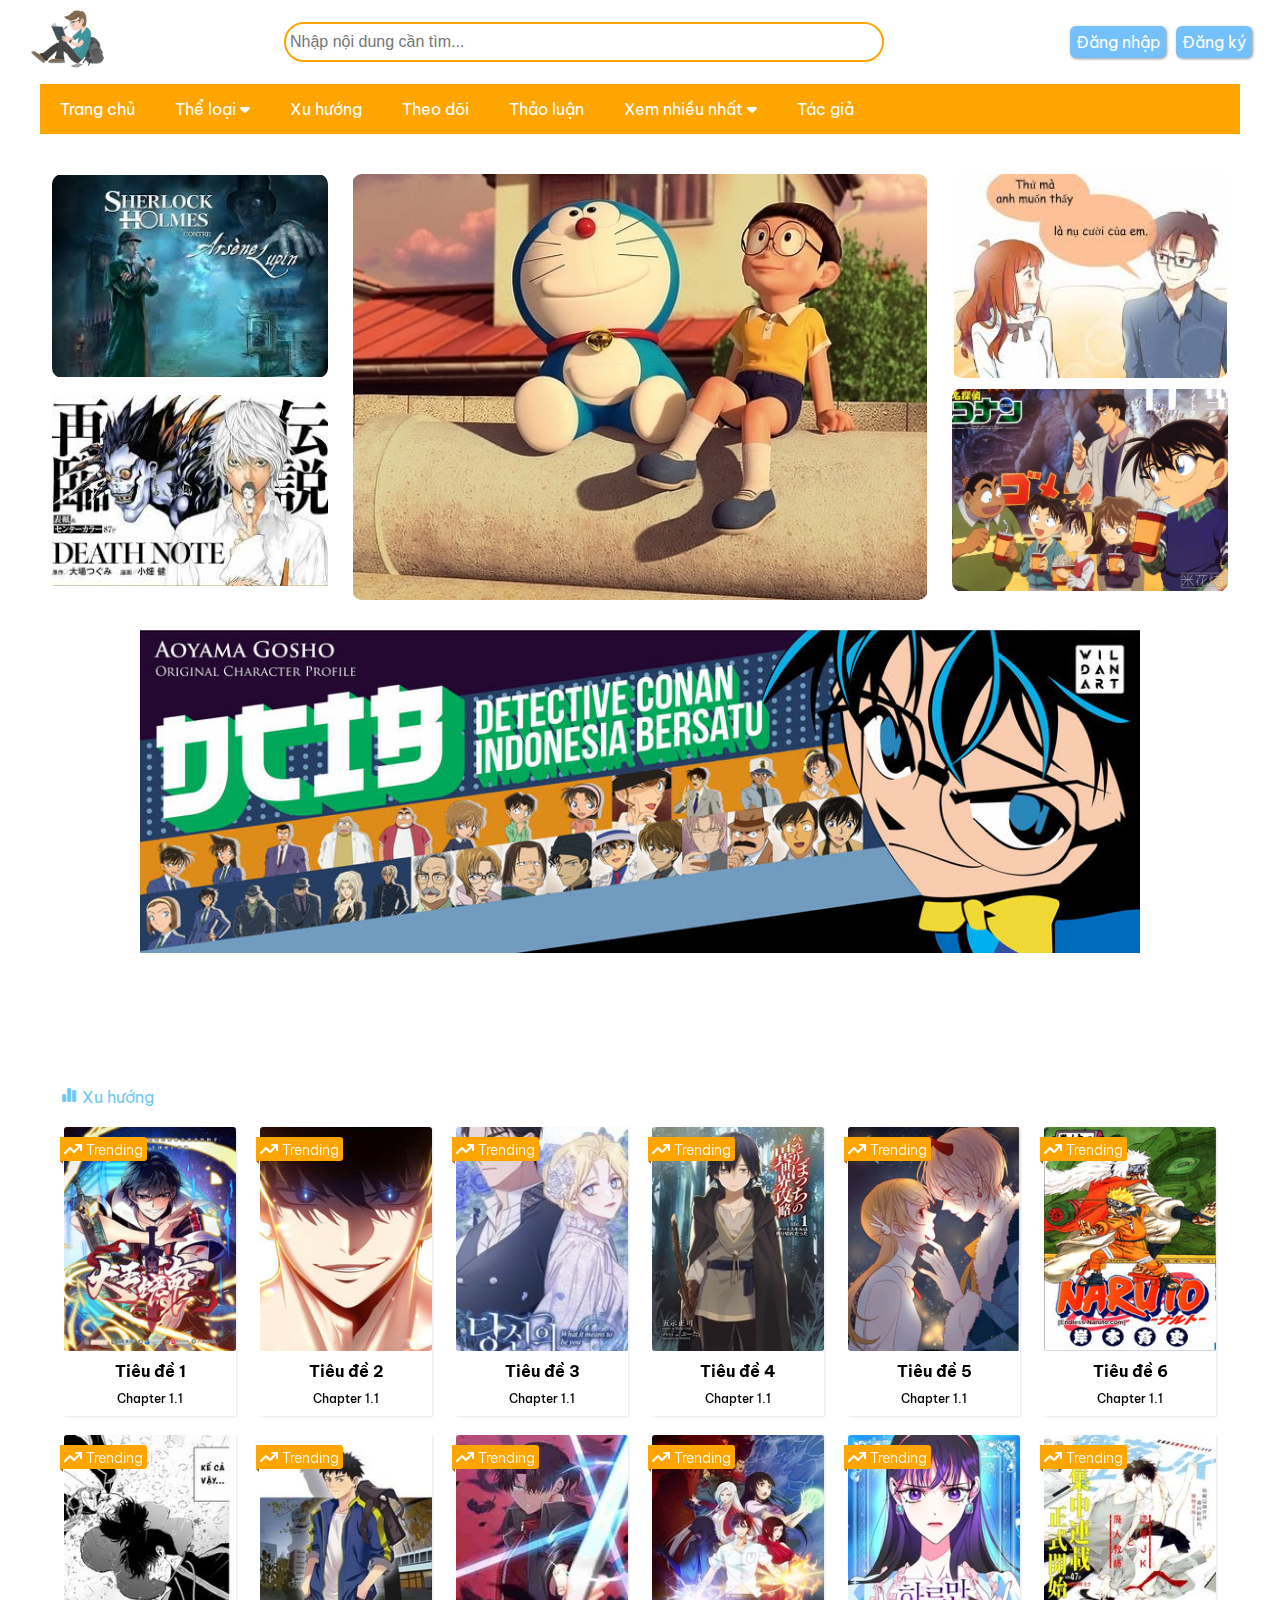
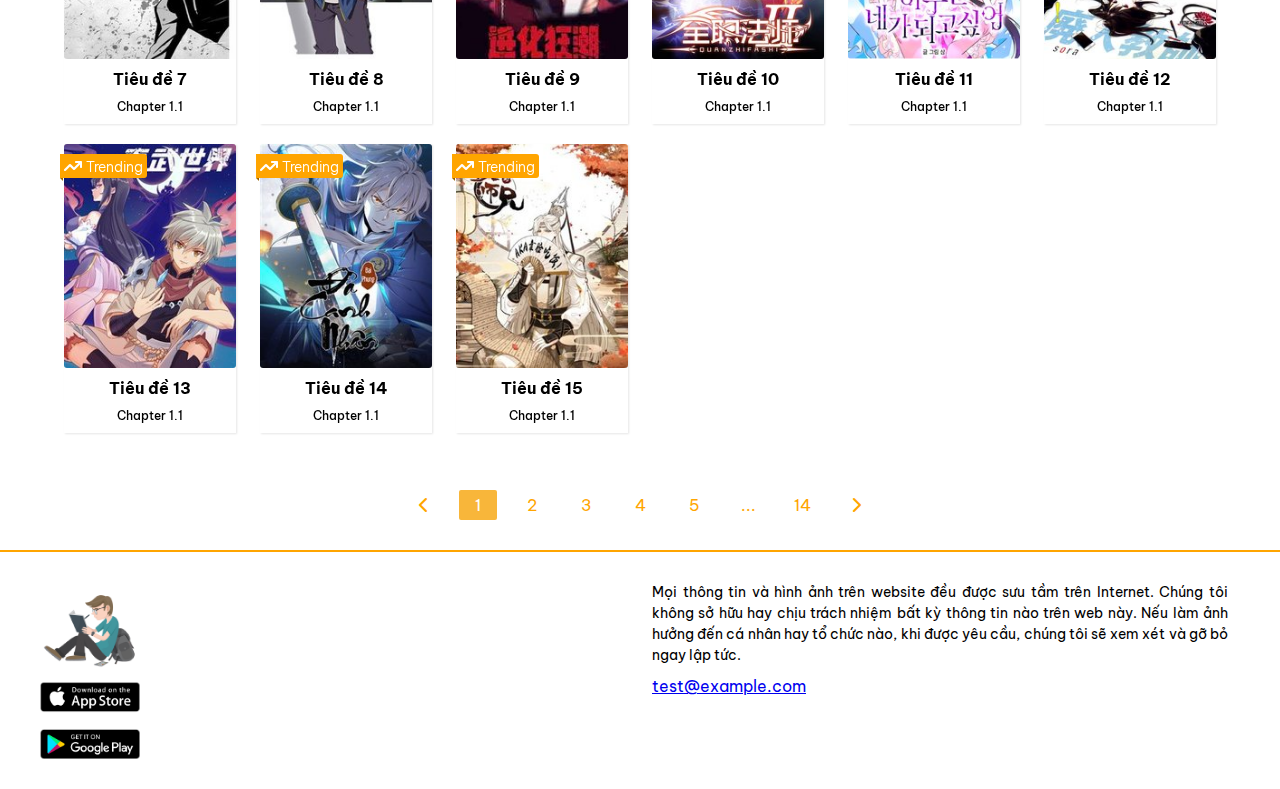
<file: index.html>
<!DOCTYPE html>
<html lang="en">
<head>
    <meta charset="UTF-8">
    <meta http-equiv="X-UA-Compatible" content="IE=edge">
    <meta name="viewport" content="width=device-width, initial-scale=1.0">
    <link rel="preconnect" href="https://fonts.googleapis.com">
    <link rel="preconnect" href="https://fonts.gstatic.com" crossorigin>
    <link href="https://fonts.googleapis.com/css2?family=Be+Vietnam+Pro:ital,wght@0,100;0,200;0,300;0,400;0,500;0,600;0,700;0,800;0,900;1,100;1,200;1,300;1,400;1,500;1,600;1,700;1,800;1,900&display=swap" rel="stylesheet">
    <link rel="stylesheet" href="./common/fonts/fontawesome-free-6.1.1-web/css/all.css">
    <link rel="stylesheet" href="./common/css/grid.css">
    <link rel="stylesheet" href="./common/css/base.css">
    <link rel="stylesheet" href="./client/assets/css/style.css">
    <title>Trang chủ</title>
</head>
<body>

    <div class="main">
        <div id="header">
            <div class="grid wide">
                <div class="header__nav row">
                    <a href="#" class="header__logo">
                        <img class="header__logo--img" src="./common/image/logo.png" alt="logo">
                    </a>
        
                    <div class="header__search">
                        <div class="header__search--wrap">
                            <input class="header__search--btn" type="text" placeholder="Nhập nội dung cần tìm...">
                        </div>
                    </div>
        
                    <div class="header__account">
                        <a title="Truy cập trang Admin" href="./admin/index.html" class="header__account--link">
                            <span class="header__account--btn">Đăng nhập</span>
                        </a>
                        <a href="#" class="header__account--link">
                            <span class="header__account--btn">Đăng ký</span>
                        </a>
                    </div>
                </div>

                <div class="header__menu col">
                    <ul class="header__menu--list row">
                        <li class="header__menu--item">
                            <a href="#" class="header__menu--item__link">Trang chủ</a>
                        </li>
                        <li class="header__menu--item">
                            <span href="#" class="header__menu--item__link">
                                Thể loại
                                <i class="fa-solid fa-caret-down"></i>
                            </span>
                            <ul class="header__menu--subnav">
                                <li class="menu--subnav__item">
                                    <a href="#" class="menu--subnav__item--link">Nhật bản</a>
                                </li>
                                <li class="menu--subnav__item">
                                    <a href="#" class="menu--subnav__item--link">Chiến tranh</a>
                                </li>
                                <li class="menu--subnav__item">
                                    <a href="#" class="menu--subnav__item--link">Vũ trụ</a>
                                </li>
                                <li class="menu--subnav__item">
                                    <a href="#" class="menu--subnav__item--link">Trinh thám</a>
                                </li>
                                <li class="menu--subnav__item">
                                    <a href="#" class="menu--subnav__item--link">Ngôn tình</a>
                                </li>
                            </ul>
                        </li>
                        <li class="header__menu--item">
                            <a href="#trend--link" class="header__menu--item__link">Xu hướng</a>
                        </li>
                        <li class="header__menu--item">
                            <a href="#" class="header__menu--item__link">Theo dõi</a>
                        </li>
                        <li class="header__menu--item">
                            <a href="#" class="header__menu--item__link">Thảo luận</a>
                        </li>
                        <li class="header__menu--item">
                            <span href="#" class="header__menu--item__link">
                                Xem nhiều nhất
                                <i class="fa-solid fa-caret-down"></i>
                            </span>
                            <ul class="header__menu--subnav">
                                <li class="menu--subnav__item">
                                    <a href="#" class="menu--subnav__item--link">Trinh thám</a>
                                </li>
                                <li class="menu--subnav__item">
                                    <a href="#" class="menu--subnav__item--link">Manga</a>
                                </li>
                                <li class="menu--subnav__item">
                                    <a href="#" class="menu--subnav__item--link">Doraemon</a>
                                </li>
                                <li class="menu--subnav__item">
                                    <a href="#" class="menu--subnav__item--link">Thám tử lừng danh - Connan</a>
                                </li>
                                <li class="menu--subnav__item">
                                    <a href="#" class="menu--subnav__item--link">Ngôn tình</a>
                                </li>
                            </ul>
                        </li>
                        <li class="header__menu--item">
                            <a href="#" class="header__menu--item__link">Tác giả</a>
                        </li>
                    </ul>
                </div>
            </div>
        </div>
    
        <div id="body">
            <div class="container">
                <div class="grid wide col">
                    <div class="container__banner row">
                        <div class="col l-3">
                            <a href="#" class="banner__item row" title="Click để xem chi tiết">
                                <div class="banner__item--img" style="background-image: url(./client/assets/img/banner/slider1.jpg);">
                                </div>
                                <div class="banner__item--hover">
                                    <div class="banner__item--info">
                                        <span class="item__info--heading">Truyện trinh thám</span>
                                        <p class="item__info--description">Cùng các nhân vật tham gia phá các vụ án khó khăn</p>
                                    </div>
                                </div>
                            </a>
                            <a href="#" class="banner__item row" title="Click để xem chi tiết">
                                <div class="banner__item--img" style="background-image: url(./client/assets/img/banner/slider2.jpg);">
                                </div>
                                <div class="banner__item--hover">
                                    <div class="banner__item--info">
                                        <span class="item__info--heading">Truyện Manga</span>
                                        <p class="item__info--description">Dành cho những bạn Wibu nhé ^^</p>
                                    </div>
                                </div>
                            </a>
                        </div>
                        <div class="col l-6">
                            <a href="#" class="banner__item row" title="Click để xem chi tiết">
                                <div class="banner__item--img" style="background-image: url(./client/assets/img/banner/slider3.jpg);">
                                </div>
                                <div class="banner__item--hover">
                                    <div class="banner__item--info">
                                        <span class="item__info--heading">Doraemon</span>
                                        <p class="item__info--description">
                                            Bộ truyện tranh nổi tiếng của nhật bản
                                            Hãy cùng Nobita và Doraemon hòa mình vào một thế giới yên bình, một cuộc sống của những đứa trẻ vô lo vô nghĩ không bao giờ lớn nhé !
                                        </p>
                                    </div>
                                </div>
                            </a>
                        </div>
                        <div class="col l-3">
                            <a href="#" class="banner__item row" title="Click để xem chi tiết">
                                <div class="banner__item--img" style="background-image: url(./client/assets/img/banner/slider4.jpg);">
                                </div>
                                <div class="banner__item--hover">
                                    <div class="banner__item--info">
                                        <span class="item__info--heading">Truyện ngôn tình</span>
                                        <p class="item__info--description">Dành cho những thanh niên FA không biết tán gái và các chị em thích ngọt ngào như phim :D</p>
                                    </div>
                                </div>
                            </a>
                            <a href="#" class="banner__item row" title="Click để xem chi tiết">
                                <div class="banner__item--img" style="background-image: url(./client/assets/img/banner/slider5.jpg);">
                                </div>
                                <div class="banner__item--hover">
                                    <div class="banner__item--info">
                                        <span class="item__info--heading">Thám tử lừng danh - Conan</span>
                                        <p class="item__info--description">Hãy cùng thanh niên thám tử này đi khám phá các vụ án đầy tính logic nhé !</p>
                                    </div>
                                </div>
                            </a>
                        </div>
                    </div>
                    <div class="container__slider">
                        <!-- Full-width images with number and caption text -->
                        <div class="mySlides fade">
                            <img src="./client/assets/img/slider/1.jpg" style="width:100%">
                        </div>

                        <div class="mySlides fade">
                            <img src="./client/assets/img/slider/2.jpg" style="width:100%">
                        </div>

                        <div class="mySlides fade">
                            <img src="./client/assets/img/slider/3.png" style="width:100%">
                        </div>
                    </div>
                    <div id="trend--link" class="container__content col">
                        <div class="container__content--heading row">
                            <i class="fa-solid fa-chart-simple"></i>
                            <p class="content__heading--text">Xu hướng</p>
                        </div>
                        <div class="container__content--body row">
                            <div class="col l-2 m-4 s-6">
                                <a href="#" class="content__item">
                                    <div class="content__item--img" style="background-image: url(./client/assets/img/content/dai-vuong-tha-mang_1576200425.jpg);">
                                    </div>
                                    <h4 class="content__item--title">Tiêu đề 1</h4>
                                    <p class="content__item--chapter">Chapter 1.1</p>
                                    <div class="content__item--trending">
                                        <i class="item__trending--icon fa-solid fa-arrow-trend-up"></i>
                                        <span class="item__trending--text">Trending</span>
                                    </div>
                                </a>
                            </div>
                            <div class="col l-2 m-4 s-6">
                                <a href="#" class="content__item">
                                    <div class="content__item--img" style="background-image: url(./client/assets/img/content/gay-go-cap-99_1648402230.jpg);">
                                    </div>
                                    <h4 class="content__item--title">Tiêu đề 2</h4>
                                    <p class="content__item--chapter">Chapter 1.1</p>
                                    <div class="content__item--trending">
                                        <i class="item__trending--icon fa-solid fa-arrow-trend-up"></i>
                                        <span class="item__trending--text">Trending</span>
                                    </div>
                                </a>
                            </div>
                            <div class="col l-2 m-4 s-6">
                                <a href="#" class="content__item">
                                    <div class="content__item--img" style="background-image: url(./client/assets/img/content/hay-de-toi-duoc-hieu-em_1622007468.jpg);">
                                    </div>
                                    <h4 class="content__item--title">Tiêu đề 3</h4>
                                    <p class="content__item--chapter">Chapter 1.1</p>
                                    <div class="content__item--trending">
                                        <i class="item__trending--icon fa-solid fa-arrow-trend-up"></i>
                                        <span class="item__trending--text">Trending</span>
                                    </div>
                                </a>
                            </div>
                            <div class="col l-2 m-4 s-6">
                                <a href="#" class="content__item">
                                    <div class="content__item--img" style="background-image: url(./client/assets/img/content/hitoribocchi-no-isekai-kouryaku_1572442940.jpg);">
                                    </div>
                                    <h4 class="content__item--title">Tiêu đề 4</h4>
                                    <p class="content__item--chapter">Chapter 1.1</p>
                                    <div class="content__item--trending">
                                        <i class="item__trending--icon fa-solid fa-arrow-trend-up"></i>
                                        <span class="item__trending--text">Trending</span>
                                    </div>
                                </a>
                            </div>
                            <div class="col l-2 m-4 s-6">
                                <a href="#" class="content__item">
                                    <div class="content__item--img" style="background-image: url(./client/assets/img/content/hoa-du-an-nac-chi-o_1557500246.jpg);">
                                    </div>
                                    <h4 class="content__item--title">Tiêu đề 5</h4>
                                    <p class="content__item--chapter">Chapter 1.1</p>
                                    <div class="content__item--trending">
                                        <i class="item__trending--icon fa-solid fa-arrow-trend-up"></i>
                                        <span class="item__trending--text">Trending</span>
                                    </div>
                                </a>
                            </div>
                            <div class="col l-2 m-4 s-6">
                                <a href="#" class="content__item">
                                    <div class="content__item--img" style="background-image: url(./client/assets/img/content/naruto-full-color-edition_1562333377.jpg);">
                                    </div>
                                    <h4 class="content__item--title">Tiêu đề 6</h4>
                                    <p class="content__item--chapter">Chapter 1.1</p>
                                    <div class="content__item--trending">
                                        <i class="item__trending--icon fa-solid fa-arrow-trend-up"></i>
                                        <span class="item__trending--text">Trending</span>
                                    </div>
                                </a>
                            </div>
                            <div class="col l-2 m-4 s-6">
                                <a href="#" class="content__item">
                                    <div class="content__item--img" style="background-image: url(./client/assets/img/content/quyen-so-bao-thu_1586957066.jpg);">
                                    </div>
                                    <h4 class="content__item--title">Tiêu đề 7</h4>
                                    <p class="content__item--chapter">Chapter 1.1</p>
                                    <div class="content__item--trending">
                                        <i class="item__trending--icon fa-solid fa-arrow-trend-up"></i>
                                        <span class="item__trending--text">Trending</span>
                                    </div>
                                </a>
                            </div>
                            <div class="col l-2 m-4 s-6">
                                <a href="#" class="content__item">
                                    <div class="content__item--img" style="background-image: url(./client/assets/img/content/sieu-nang-lap-phuong_1553094789.jpg);">
                                    </div>
                                    <h4 class="content__item--title">Tiêu đề 8</h4>
                                    <p class="content__item--chapter">Chapter 1.1</p>
                                    <div class="content__item--trending">
                                        <i class="item__trending--icon fa-solid fa-arrow-trend-up"></i>
                                        <span class="item__trending--text">Trending</span>
                                    </div>
                                </a>
                            </div>
                            <div class="col l-2 m-4 s-6">
                                <a href="#" class="content__item">
                                    <div class="content__item--img" style="background-image: url(./client/assets/img/content/tien-hoa-cuong-trieu_1639307426.jpg);">
                                    </div>
                                    <h4 class="content__item--title">Tiêu đề 9</h4>
                                    <p class="content__item--chapter">Chapter 1.1</p>
                                    <div class="content__item--trending">
                                        <i class="item__trending--icon fa-solid fa-arrow-trend-up"></i>
                                        <span class="item__trending--text">Trending</span>
                                    </div>
                                </a>
                            </div>
                            <div class="col l-2 m-4 s-6">
                                <a href="#" class="content__item">
                                    <div class="content__item--img" style="background-image: url(./client/assets/img/content/toan-chuc-phap-su_1518956513.jpg);">
                                    </div>
                                    <h4 class="content__item--title">Tiêu đề 10</h4>
                                    <p class="content__item--chapter">Chapter 1.1</p>
                                    <div class="content__item--trending">
                                        <i class="item__trending--icon fa-solid fa-arrow-trend-up"></i>
                                        <span class="item__trending--text">Trending</span>
                                    </div>
                                </a>
                            </div>
                            <div class="col l-2 m-4 s-6">
                                <a href="#" class="content__item">
                                    <div class="content__item--img" style="background-image: url(./client/assets/img/content/toi-muon-tro-thanh-co-ay-chi-mot-ngay_1581382278.jpg);">
                                    </div>
                                    <h4 class="content__item--title">Tiêu đề 11</h4>
                                    <p class="content__item--chapter">Chapter 1.1</p>
                                    <div class="content__item--trending">
                                        <i class="item__trending--icon fa-solid fa-arrow-trend-up"></i>
                                        <span class="item__trending--text">Trending</span>
                                    </div>
                                </a>
                            </div>
                            <div class="col l-2 m-4 s-6">
                                <a href="#" class="content__item">
                                    <div class="content__item--img" style="background-image: url(./client/assets/img/content/tsuiraku-jk-to-haijin-kyoushi_1522853324.jpg);">
                                    </div>
                                    <h4 class="content__item--title">Tiêu đề 12</h4>
                                    <p class="content__item--chapter">Chapter 1.1</p>
                                    <div class="content__item--trending">
                                        <i class="item__trending--icon fa-solid fa-arrow-trend-up"></i>
                                        <span class="item__trending--text">Trending</span>
                                    </div>
                                </a>
                            </div>
                            <div class="col l-2 m-4 s-6">
                                <a href="#" class="content__item">
                                    <div class="content__item--img" style="background-image: url(./client/assets/img/content/chan-vo-the-gioi_1648572165.jpg);">
                                    </div>
                                    <h4 class="content__item--title">Tiêu đề 13</h4>
                                    <p class="content__item--chapter">Chapter 1.1</p>
                                    <div class="content__item--trending">
                                        <i class="item__trending--icon fa-solid fa-arrow-trend-up"></i>
                                        <span class="item__trending--text">Trending</span>
                                    </div>
                                </a>
                            </div>
                            <div class="col l-2 m-4 s-6">
                                <a href="#" class="content__item">
                                    <div class="content__item--img" style="background-image: url(./client/assets/img/content/dai-phung-da-canh-nhan_1640593977.jpg);">
                                    </div>
                                    <h4 class="content__item--title">Tiêu đề 14</h4>
                                    <p class="content__item--chapter">Chapter 1.1</p>
                                    <div class="content__item--trending">
                                        <i class="item__trending--icon fa-solid fa-arrow-trend-up"></i>
                                        <span class="item__trending--text">Trending</span>
                                    </div>
                                </a>
                            </div>
                            <div class="col l-2 m-4 s-6">
                                <a href="#" class="content__item">
                                    <div class="content__item--img" style="background-image: url(./client/assets/img/content/dai-su-huynh-khong-co-gi-noi-bat_1648400022.jpg);">
                                    </div>
                                    <h4 class="content__item--title">Tiêu đề 15</h4>
                                    <p class="content__item--chapter">Chapter 1.1</p>
                                    <div class="content__item--trending">
                                        <i class="item__trending--icon fa-solid fa-arrow-trend-up"></i>
                                        <span class="item__trending--text">Trending</span>
                                    </div>
                                </a>
                            </div>
                        </div>
                    </div>


                    <div class="container__pagination">
                        <ul class="pagination home-pagination">
                            <li class="pagination-item">
                                <a href="" class="pagination-item__link">
                                    <i class="pagination-icon fas fa-chevron-left"></i>
                                </a>
                            </li>
                            <li class="pagination-item pagination-item-active">
                                <a href="" class="pagination-item__link">1</a>
                            </li>
                            <li class="pagination-item">
                                <a href="" class="pagination-item__link">2</a>
                            </li>
                            <li class="pagination-item">
                                <a href="" class="pagination-item__link">3</a>
                            </li>
                            <li class="pagination-item">
                                <a href="" class="pagination-item__link">4</a>
                            </li>
                            <li class="pagination-item">
                                <a href="" class="pagination-item__link">5</a>
                            </li>
                            <li class="pagination-item">
                                <a href="" class="pagination-item__link">...</a>
                            </li>
                            <li class="pagination-item">
                                <a href="" class="pagination-item__link">14</a>
                            </li>
                            <li class="pagination-item">
                                <a href="" class="pagination-item__link">
                                    <i class="pagination-icon fas fa-chevron-right"></i>
                                </a>
                            </li>
                        </ul>
                    </div>
                </div>
            </div>
        </div>
    
        <div id="footer">
            <div class="footer__content">
                <div class="grid wide row">
                    <div class="footer__app col l-6">
                        <a href="#" class="footer__app--logo row">
                            <img src="./common/image/logo.png" alt="logo" class="img__footer--logo">
                        </a>
                        <a href="https://play.google.com/" class="footer__app--download row">
                            <img src="./common/image/footer/download.png" alt="app" class="img__footer--download">
                        </a>
                    </div>
    
                    <div class="footer__about col l-6">
                        <div class="footer__about--description">
                            <p class="about__description--text">Mọi thông tin và hình ảnh trên website đều được sưu tầm trên Internet. Chúng tôi không sở hữu hay chịu trách nhiệm bất kỳ thông tin nào trên web này. Nếu làm ảnh hưởng đến cá nhân hay tổ chức nào, khi được yêu cầu, chúng tôi sẽ xem xét và gỡ bỏ ngay lập tức.</p>
                        </div>
                        <div class="footer__about--contact">
                            <a href="mailto: test@example.com" class="about__contact--mail">test@example.com</a>
                        </div>
                    </div>
                </div>
            </div>
        </div>
    </div>

    <script>

        //slide show
        let slideIndex = 0;
        showSlides();

        function showSlides() {
            let i;
            let slides = document.getElementsByClassName("mySlides");
            for (i = 0; i < slides.length; i++) {
                slides[i].style.display = "none";
            }
            slideIndex++;
            if (slideIndex > slides.length) {slideIndex = 1}
            slides[slideIndex-1].style.display = "block";
            setTimeout(showSlides, 2000); // Change image every 2 seconds
        }
    </script>
    
</body>
</html>
</file>
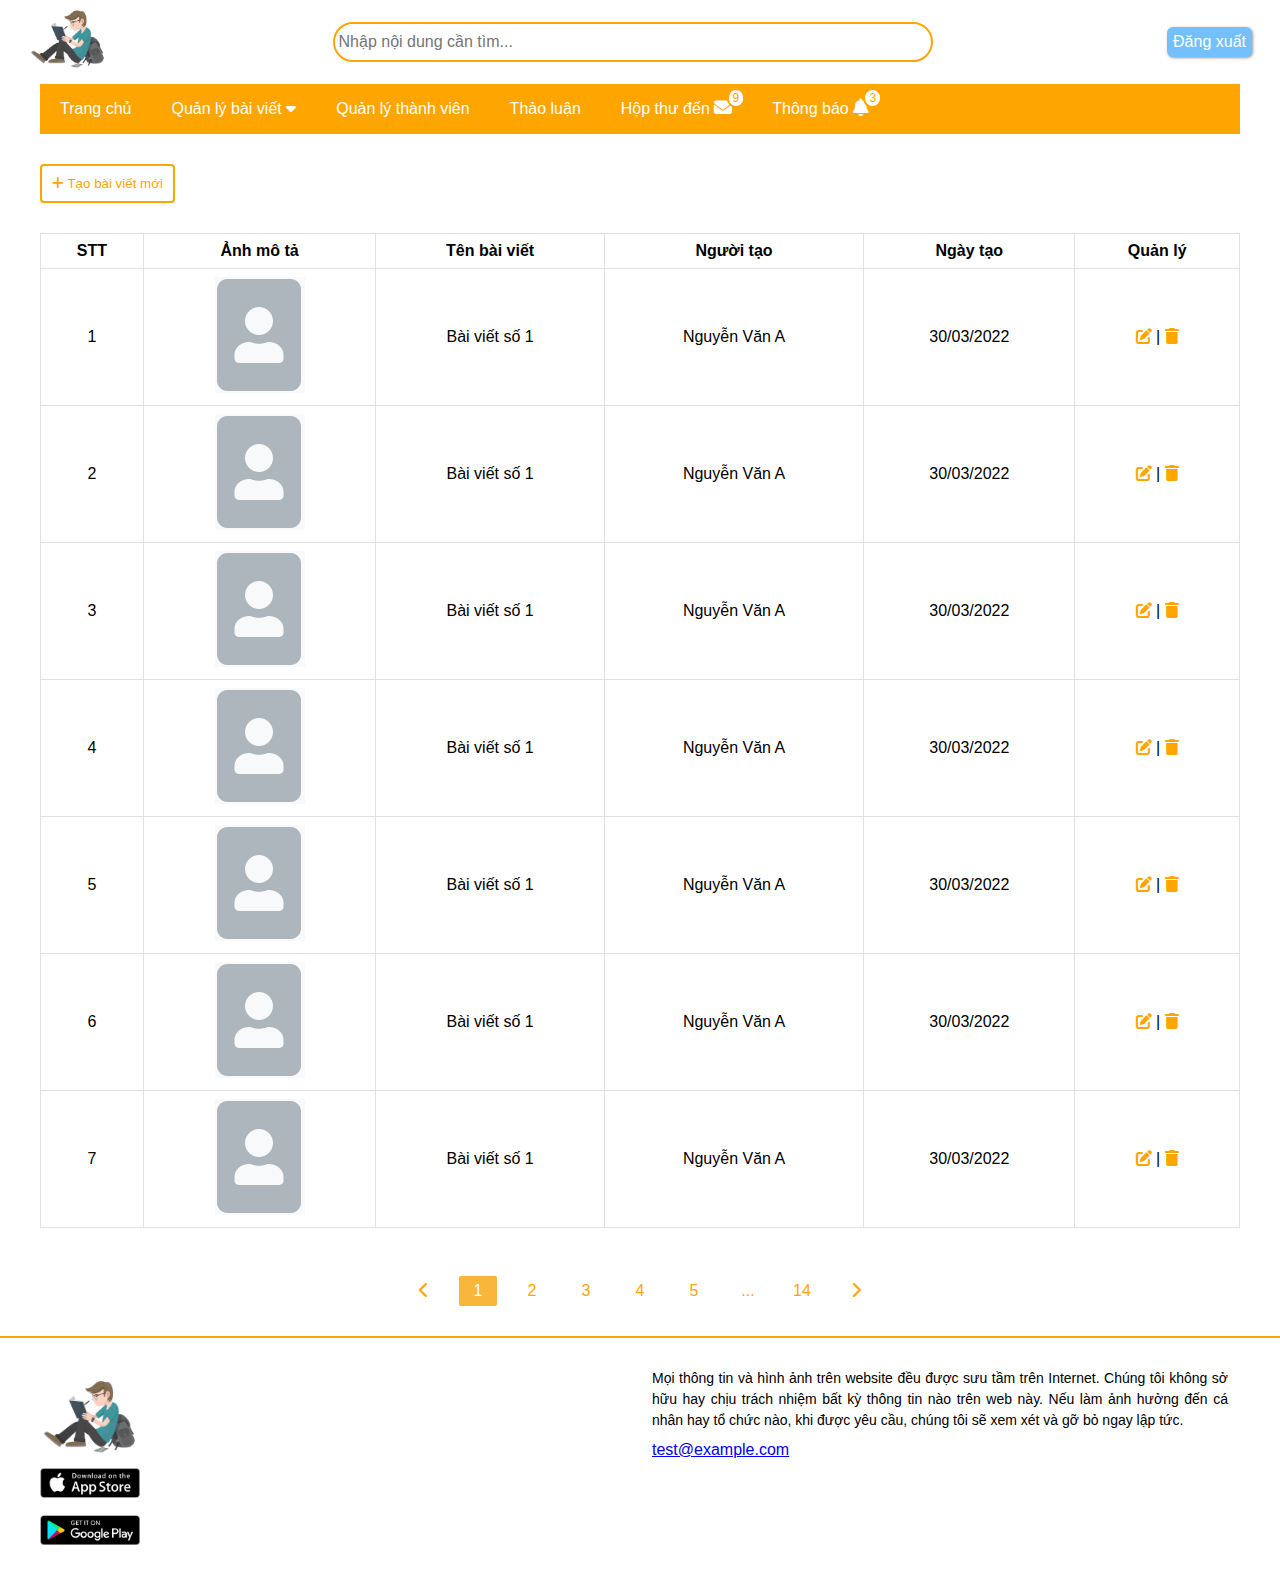
<file: admin/index.html>
<!DOCTYPE html>
<html lang="en">
<head>
    <meta charset="UTF-8">
    <meta http-equiv="X-UA-Compatible" content="IE=edge">
    <meta name="viewport" content="width=device-width, initial-scale=1.0">
    <link rel="stylesheet" href="../common/fonts/fontawesome-free-6.1.1-web/css/all.css">
    <link rel="stylesheet" href="../common/css/grid.css">
    <link rel="stylesheet" href="../common/css/base.css">
    <link rel="stylesheet" href="./assets/css/style.css">
    <title>Admin - trang quản trị</title>
</head>
<body>
    <div id="header">
        <div class="grid wide">
            <div class="header__nav row">
                <a href="#" class="header__logo">
                    <img class="header__logo--img" src="../common/image/logo.png" alt="logo">
                </a>
    
                <div class="header__search">
                    <div class="header__search--wrap">
                        <input class="header__search--btn" type="text" placeholder="Nhập nội dung cần tìm...">
                    </div>
                </div>
    
                <div class="header__account">
                    <a href="#" class="header__account--link">
                        <span class="header__account--btn">Đăng xuất</span>
                    </a>
                </div>
            </div>

            <div class="header__menu col">
                <ul class="header__menu--list row">
                    <li class="header__menu--item">
                        <a href="#" class="header__menu--item__link">Trang chủ</a>
                    </li>
                    <li class="header__menu--item">
                        <span href="#" class="header__menu--item__link">
                            Quản lý bài viết
                            <i class="fa-solid fa-caret-down"></i>
                        </span>
                        <ul class="header__menu--subnav">
                            <li class="menu--subnav__item">
                                <a href="#" class="menu--subnav__item--link">Nhật bản</a>
                            </li>
                            <li class="menu--subnav__item">
                                <a href="#" class="menu--subnav__item--link">Chiến tranh</a>
                            </li>
                            <li class="menu--subnav__item">
                                <a href="#" class="menu--subnav__item--link">Vũ trụ</a>
                            </li>
                            <li class="menu--subnav__item">
                                <a href="#" class="menu--subnav__item--link">Trinh thám</a>
                            </li>
                            <li class="menu--subnav__item">
                                <a href="#" class="menu--subnav__item--link">Ngôn tình</a>
                            </li>
                        </ul>
                    </li>
                    <li class="header__menu--item">
                        <a href="" class="header__menu--item__link">Quản lý thành viên</a>
                    </li>
                    <li class="header__menu--item">
                        <a href="#" class="header__menu--item__link">Thảo luận</a>
                    </li>
                    <li class="header__menu--item">
                        <a href="#" class="header__menu--item__link">
                            Hộp thư đến 
                            <i class="header__item--icon fa-solid fa-envelope"></i>
                            <span class="header__noti">9</span>
                        </a>
                    </li>
                    <li class="header__menu--item">
                        <a href="#" class="header__menu--item__link">
                            Thông báo  
                            <i class="header__item--icon fa-solid fa-bell"></i>
                            <span class="header__noti">3</span>
                        </a>
                    </li>
                </ul>
            </div>
        </div>
    </div>

    <div id="body">
        <div class="container">
            <div class="grid wide">
                <div class="create__news">
                    <button class="create__news--btn">
                        <i class="fa-solid fa-plus"></i>
                        Tạo bài viết mới
                    </button>
                </div>
                <div class="container__news--list">
                    <table class="news__list--table">
                        <thead>
                            <tr>
                                <th>STT</th>
                                <th>Ảnh mô tả</th>
                                <th>Tên bài viết</th>
                                <th>Người tạo</th>
                                <th>Ngày tạo</th>
                                <th>Quản lý</th>
                            </tr>
                        </thead>
                        <tbody>
                            <tr>
                                <td>1</td>
                                <td><img src="../common/image/table_news/default_user.png" alt="Ảnh mô tả"></td>
                                <td>Bài viết số 1</td>
                                <td>Nguyễn Văn A</td>
                                <td>30/03/2022</td>
                                <td>
                                    <a title="Chỉnh sửa bài viết" href="#" class="table__news--manage">
                                      <i class="fa-solid fa-pen-to-square"></i>
                                    </a>
                                    |
                                    <a title="Xóa bài viết" href="#" class="table__news--manage">
                                      <i class="fa-solid fa-trash"></i>
                                    </a>
                                </td>
                            </tr>
                            <tr>
                                <td>2</td>
                                <td><img src="../common/image/table_news/default_user.png" alt="Ảnh mô tả"></td>
                                <td>Bài viết số 1</td>
                                <td>Nguyễn Văn A</td>
                                <td>30/03/2022</td>
                                <td>
                                    <a title="Chỉnh sửa bài viết" href="#" class="table__news--manage">
                                      <i class="fa-solid fa-pen-to-square"></i>
                                    </a>
                                    |
                                    <a title="Xóa bài viết" href="#" class="table__news--manage">
                                      <i class="fa-solid fa-trash"></i>
                                    </a>
                                </td>
                            </tr>
                            <tr>
                                <td>3</td>
                                <td><img src="../common/image/table_news/default_user.png" alt="Ảnh mô tả"></td>
                                <td>Bài viết số 1</td>
                                <td>Nguyễn Văn A</td>
                                <td>30/03/2022</td>
                                <td>
                                    <a title="Chỉnh sửa bài viết" href="#" class="table__news--manage">
                                      <i class="fa-solid fa-pen-to-square"></i>
                                    </a>
                                    |
                                    <a title="Xóa bài viết" href="#" class="table__news--manage">
                                      <i class="fa-solid fa-trash"></i>
                                    </a>
                                </td>
                            </tr>
                            <tr>
                                <td>4</td>
                                <td><img src="../common/image/table_news/default_user.png" alt="Ảnh mô tả"></td>
                                <td>Bài viết số 1</td>
                                <td>Nguyễn Văn A</td>
                                <td>30/03/2022</td>
                                <td>
                                    <a title="Chỉnh sửa bài viết" href="#" class="table__news--manage">
                                      <i class="fa-solid fa-pen-to-square"></i>
                                    </a>
                                    |
                                    <a title="Xóa bài viết" href="#" class="table__news--manage">
                                      <i class="fa-solid fa-trash"></i>
                                    </a>
                                </td>
                            </tr>
                            <tr>
                                <td>5</td>
                                <td><img src="../common/image/table_news/default_user.png" alt="Ảnh mô tả"></td>
                                <td>Bài viết số 1</td>
                                <td>Nguyễn Văn A</td>
                                <td>30/03/2022</td>
                                <td>
                                    <a title="Chỉnh sửa bài viết" href="#" class="table__news--manage">
                                      <i class="fa-solid fa-pen-to-square"></i>
                                    </a>
                                    |
                                    <a title="Xóa bài viết" href="#" class="table__news--manage">
                                      <i class="fa-solid fa-trash"></i>
                                    </a>
                                </td>
                            </tr>
                            <tr>
                                <td>6</td>
                                <td><img src="../common/image/table_news/default_user.png" alt="Ảnh mô tả"></td>
                                <td>Bài viết số 1</td>
                                <td>Nguyễn Văn A</td>
                                <td>30/03/2022</td>
                                <td>
                                    <a title="Chỉnh sửa bài viết" href="#" class="table__news--manage">
                                      <i class="fa-solid fa-pen-to-square"></i>
                                    </a>
                                    |
                                    <a title="Xóa bài viết" href="#" class="table__news--manage">
                                      <i class="fa-solid fa-trash"></i>
                                    </a>
                                </td>
                            </tr>
                            <tr>
                                <td>7</td>
                                <td><img src="../common/image/table_news/default_user.png" alt="Ảnh mô tả"></td>
                                <td>Bài viết số 1</td>
                                <td>Nguyễn Văn A</td>
                                <td>30/03/2022</td>
                                <td>
                                    <a title="Chỉnh sửa bài viết" href="#" class="table__news--manage">
                                      <i class="fa-solid fa-pen-to-square"></i>
                                    </a>
                                    |
                                    <a title="Xóa bài viết" href="#" class="table__news--manage">
                                      <i class="fa-solid fa-trash"></i>
                                    </a>
                                </td>
                            </tr>
                        </tbody>
                    </table>
                </div>
                
                <div class="container__pagination">
                    <ul class="pagination home-pagination">
                        <li class="pagination-item">
                            <a href="" class="pagination-item__link">
                                <i class="pagination-icon fas fa-chevron-left"></i>
                            </a>
                        </li>
                        <li class="pagination-item pagination-item-active">
                            <a href="" class="pagination-item__link">1</a>
                        </li>
                        <li class="pagination-item">
                            <a href="" class="pagination-item__link">2</a>
                        </li>
                        <li class="pagination-item">
                            <a href="" class="pagination-item__link">3</a>
                        </li>
                        <li class="pagination-item">
                            <a href="" class="pagination-item__link">4</a>
                        </li>
                        <li class="pagination-item">
                            <a href="" class="pagination-item__link">5</a>
                        </li>
                        <li class="pagination-item">
                            <a href="" class="pagination-item__link">...</a>
                        </li>
                        <li class="pagination-item">
                            <a href="" class="pagination-item__link">14</a>
                        </li>
                        <li class="pagination-item">
                            <a href="" class="pagination-item__link">
                                <i class="pagination-icon fas fa-chevron-right"></i>
                            </a>
                        </li>
                    </ul>
                </div>
            </div>
        </div>
    </div>

    <div id="footer">
        <div class="footer__content">
            <div class="grid wide row">
                <div class="footer__app col l-6">
                    <a href="#" class="footer__app--logo row">
                        <img src="../common/image/logo.png" alt="logo" class="img__footer--logo">
                    </a>
                    <a href="https://play.google.com/" class="footer__app--download row">
                        <img src="../common/image/footer/download.png" alt="app" class="img__footer--download">
                    </a>
                </div>

                <div class="footer__about col l-6">
                    <div class="footer__about--description">
                        <p class="about__description--text">Mọi thông tin và hình ảnh trên website đều được sưu tầm trên Internet. Chúng tôi không sở hữu hay chịu trách nhiệm bất kỳ thông tin nào trên web này. Nếu làm ảnh hưởng đến cá nhân hay tổ chức nào, khi được yêu cầu, chúng tôi sẽ xem xét và gỡ bỏ ngay lập tức.</p>
                    </div>
                    <div class="footer__about--contact">
                        <a href="mailto: test@example.com" class="about__contact--mail">test@example.com</a>
                    </div>
                </div>
            </div>
        </div>
    </div>
</body>
</html>
</file>
<file: common/css/grid.css>
.grid {
    width: 100%;
    display: block;
    padding: 0;
}

.grid.wide {
    max-width: 1200px;
    margin: 0 auto;
}

.row {
    display: flex;
    flex-wrap: wrap;
    margin-left: -8px;
    margin-right: -8px;
}

.row.no-gutters {
    margin-left: 0;
    margin-right: 0;
}

.col {
    padding-left: 8px;
    padding-right: 8px;
}

.row.no-gutters .col {
    padding-left: 0;
    padding-right: 0;
}

.s-0 {  /*chiếm 0 cột cơ sở*/
    display: none;
}

.s-1 {  /*chiếm 1 cột cơ sở*/
    flex: 0 0 8.33333%;
    max-width: 8.33333%;
}

.s-2 {  /*chiếm 2 cột cơ sở*/
    flex: 0 0 16.66667%;
    max-width: 16.66667%;
}

.s-3 {  /*...*/
    flex: 0 0 25%;
    max-width: 25%;
}

.s-4 {
    flex: 0 0 33.33333%;
    max-width: 33.33333%;
}

.s-5 {
    flex: 0 0 41.66667%;
    max-width: 41.66667%;
}

.s-6 {
    flex: 0 0 50%;
    max-width: 50%;
}

.s-7 {
    flex: 0 0 58.33333%;
    max-width: 58.33333%;
}

.s-8 {
    flex: 0 0 66.66667%;
    max-width: 66.66667%;
}

.s-9 {
    flex: 0 0 75%;
    max-width: 75%;
}

.s-10 {
    flex: 0 0 83.33333%;
    max-width: 83.33333%;
}

.s-11 {
    flex: 0 0 91.66667%;
    max-width: 91.66667%;
}

.s-12 {
    flex: 0 0 100%;
    max-width: 100%;
}

/* o: offset */
.s-o-1 { /*lấy từ cột 1 trở đi*/
    margin-left: 8.33333%;
}

.s-o-2 { /*lấy từ cột 2 trở đi*/
    margin-left: 16.66667%;
}

.s-o-3 {
    margin-left: 25%;
}

.s-o-4 {
    margin-left: 33.33333%;
}

.s-o-5 {
    margin-left: 41.66667%;
}

.s-o-6 {
    margin-left: 50%;
}

.s-o-7 {
    margin-left: 58.33333%;
}

.s-o-8 {
    margin-left: 66.66667%;
}

.s-o-9 {
    margin-left: 75%;
}

.s-o-10 {
    margin-left: 83.33333%;
}

.s-o-11 {
    margin-left: 91.66667%;
}

/* >= Tablet */
@media (min-width: 740px) {
    .row {
        margin-left: -8px;
        margin-right: -8px;
    }

    .col {
        padding-left: 8px;
        padding-right: 8px;
    }

    .m-0 {
        display: none;
    }

    .m-1,
    .m-2,
    .m-3,
    .m-4,
    .m-5,
    .m-6,
    .m-7,
    .m-8,
    .m-9,
    .m-10,
    .m-11,
    .m-12 {  /* để tránh trường hợp những thẻ không có thuộc tính block*/
        display: block;
    }

    .m-1 {
        flex: 0 0 8.33333%;
        max-width: 8.33333%;
    }

    .m-2 {
        flex: 0 0 16.66667%;
        max-width: 16.66667%;
    }

    .m-3 {
        flex: 0 0 25%;
        max-width: 25%;
    }

    .m-4 {
        flex: 0 0 33.33333%;
        max-width: 33.33333%;
    }

    .m-5 {
        flex: 0 0 41.66667%;
        max-width: 41.66667%;
    }

    .m-6 {
        flex: 0 0 50%;
        max-width: 50%;
    }

    .m-7 {
        flex: 0 0 58.33333%;
        max-width: 58.33333%;
    }

    .m-8 {
        flex: 0 0 66.66667%;
        max-width: 66.66667%;
    }

    .m-9 {
        flex: 0 0 75%;
        max-width: 75%;
    }

    .m-10 {
        flex: 0 0 83.33333%;
        max-width: 83.33333%;
    }

    .m-11 {
        flex: 0 0 91.66667%;
        max-width: 91.66667%;
    }

    .m-12 {
        flex: 0 0 100%;
        max-width: 100%;
    }

    .m-o-1 {
        margin-left: 8.33333%;
    }

    .m-o-2 {
        margin-left: 16.66667%;
    }

    .m-o-3 {
        margin-left: 25%;
    }

    .m-o-4 {
        margin-left: 33.33333%;
    }

    .m-o-5 {
        margin-left: 41.66667%;
    }

    .m-o-6 {
        margin-left: 50%;
    }

    .m-o-7 {
        margin-left: 58.33333%;
    }

    .m-o-8 {
        margin-left: 66.66667%;
    }

    .m-o-9 {
        margin-left: 75%;
    }

    .m-o-10 {
        margin-left: 83.33333%;
    }

    .m-o-11 {
        margin-left: 91.66667%;
    }
}

/* PC medium resolution > */
@media (min-width: 1113px) {
    .row {
        margin-left: -12px;
        margin-right: -12px;
    }

    .row.small-gutter {
        margin-left: -5px;
        margin-right: -5px;
    }

    .col {
        padding-left: 12px;
        padding-right: 12px;
    }

    .row.small-gutter .col {
        padding-left: 5px;
        padding-right: 5px;
    }

    .l-0 {
        display: none;
    }

    .l-1,
    .l-2,
    .l-2-4,
    .l-3,
    .l-4,
    .l-5,
    .l-6,
    .l-7,
    .l-8,
    .l-9,
    .l-10,
    .l-11,
    .l-12 {
        display: block;
    }

    .l-1 {
        flex: 0 0 8.33333%;
        max-width: 8.33333%;
    }

    .l-2 {
        flex: 0 0 16.66667%;
        max-width: 16.66667%;
    }

    .l-2-4 {
        flex: 0 0 20%;
        max-width: 20%;
    }

    .l-3 {
        flex: 0 0 25%;
        max-width: 25%;
    }

    .l-4 {
        flex: 0 0 33.33333%;
        max-width: 33.33333%;
    }

    .l-5 {
        flex: 0 0 41.66667%;
        max-width: 41.66667%;
    }

    .l-6 {
        flex: 0 0 50%;
        max-width: 50%;
    }

    .l-7 {
        flex: 0 0 58.33333%;
        max-width: 58.33333%;
    }

    .l-8 {
        flex: 0 0 66.66667%;
        max-width: 66.66667%;
    }

    .l-9 {
        flex: 0 0 75%;
        max-width: 75%;
    }

    .l-10 {
        flex: 0 0 83.33333%;
        max-width: 83.33333%;
    }

    .l-11 {
        flex: 0 0 91.66667%;
        max-width: 91.66667%;
    }

    .l-12 {
        flex: 0 0 100%;
        max-width: 100%;
    }

    .l-o-1 {
        margin-left: 8.33333%;
    }

    .l-o-2 {
        margin-left: 16.66667%;
    }

    .l-o-3 {
        margin-left: 25%;
    }

    .l-o-4 {
        margin-left: 33.33333%;
    }

    .l-o-5 {
        margin-left: 41.66667%;
    }

    .l-o-6 {
        margin-left: 50%;
    }

    .l-o-7 {
        margin-left: 58.33333%;
    }

    .l-o-8 {
        margin-left: 66.66667%;
    }

    .l-o-9 {
        margin-left: 75%;
    }

    .l-o-10 {
        margin-left: 83.33333%;
    }

    .l-o-11 {
        margin-left: 91.66667%;
    }
}

/* Tablet - PC low resolution */
@media (min-width: 740px) and (max-width: 1023px) {
    .wide {
        width: 644px;
    }
}

/* > PC low resolution */
@media (min-width: 1024px) and (max-width: 1239px) {
    .wide {
        width: 984px;
    }

    .wide .row {
        margin-left: -12px;
        margin-right: -12px;
    }

    .wide .row.small-gutter {
        margin-left: -5px;
        margin-right: -5px;
    }

    .wide .col {
        padding-left: 12px;
        padding-right: 12px;
    }

    .wide .row.small-gutter .col {
        padding-left: 5px;
        padding-right: 5px;
    }

    .wide .l-0 {
        display: none;
    }

    .wide .l-1,
    .wide .l-2,
    .wide .l-2-4,
    .wide .l-3,
    .wide .l-4,
    .wide .l-5,
    .wide .l-6,
    .wide .l-7,
    .wide .l-8,
    .wide .l-9,
    .wide .l-10,
    .wide .l-11,
    .wide .l-12 {
        display: block;
    }

    .wide .l-1 {
        flex: 0 0 8.33333%;
        max-width: 8.33333%;
    }

    .wide .l-2 {
        flex: 0 0 16.66667%;
        max-width: 16.66667%;
    }

    .wide .l-2-4 {
        flex: 0 0 20%;
        max-width: 20%;
    }

    .wide .l-3 {
        flex: 0 0 25%;
        max-width: 25%;
    }

    .wide .l-4 {
        flex: 0 0 33.33333%;
        max-width: 33.33333%;
    }

    .wide .l-5 {
        flex: 0 0 41.66667%;
        max-width: 41.66667%;
    }

    .wide .l-6 {
        flex: 0 0 50%;
        max-width: 50%;
    }

    .wide .l-7 {
        flex: 0 0 58.33333%;
        max-width: 58.33333%;
    }

    .wide .l-8 {
        flex: 0 0 66.66667%;
        max-width: 66.66667%;
    }

    .wide .l-9 {
        flex: 0 0 75%;
        max-width: 75%;
    }

    .wide .l-10 {
        flex: 0 0 83.33333%;
        max-width: 83.33333%;
    }

    .wide .l-11 {
        flex: 0 0 91.66667%;
        max-width: 91.66667%;
    }

    .wide .l-12 {
        flex: 0 0 100%;
        max-width: 100%;
    }

    .wide .l-o-1 {
        margin-left: 8.33333%;
    }

    .wide .l-o-2 {
        margin-left: 16.66667%;
    }

    .wide .l-o-3 {
        margin-left: 25%;
    }

    .wide .l-o-4 {
        margin-left: 33.33333%;
    }

    .wide .l-o-5 {
        margin-left: 41.66667%;
    }

    .wide .l-o-6 {
        margin-left: 50%;
    }

    .wide .l-o-7 {
        margin-left: 58.33333%;
    }

    .wide .l-o-8 {
        margin-left: 66.66667%;
    }

    .wide .l-o-9 {
        margin-left: 75%;
    }

    .wide .l-o-10 {
        margin-left: 83.33333%;
    }

    .wide .l-o-11 {
        margin-left: 91.66667%;
    }
}
</file>
<file: common/css/base.css>
:root {
    --primary-color: orange;  /*màu chủ đạo của web*/
    --primary-color-rgba: rgba(255, 166, 0, 0.842);
}

* {
    margin: 0;
    padding: 0;
    box-sizing: border-box;
}

html {
    font-family: 'Be Vietnam Pro', sans-serif;
    scroll-behavior: smooth;
}

.main {


}

/* header */

.header {

}

.header__nav {
    justify-content: space-between;
}

.header__logo {

}

.header__logo--img {
    width: 80px;
}

.header__search {
    display: flex;
    align-items: center;
}

.header__search--wrap {

}

.header__search--btn {
    width: 600px;
    height: 40px;
    border: 2px solid var(--primary-color);
    border-radius: 20px;
    outline: none;
    padding: 0 4px;
    font-size: 16px;
}

.header__account {
    display: flex;
    align-items: center;
}

.header__account--link {
    margin-left: 10px;
    text-decoration: none;
    padding: 6px;
    background-color: #74c0fc;
    border-radius: 6px;
    color: #fff;
    box-shadow: 1px 1px 3px #999;
}

.header__account--link:hover {
    background-color: #2b93e5;
}

.header__account--btn {

}

.header__menu {
    height: 50px;
    width: 100%;
    background-color: var(--primary-color);
}

.header__menu--list {
    list-style: none;
    justify-content:flex-start;
}

.header__menu--item {
    position: relative;
}

.header__menu--item__link {
    display: block;
    text-decoration: none;
    color: #fff;
    padding: 0 10px;
    line-height: 50px;
    cursor: pointer;
    padding: 0 20px;
}

.header__menu--item__link:hover {
    background-color: #fff;
    color: var(--primary-color);
}

.header__menu--subnav {
    position: absolute;
    list-style: none;
    top: 50px;
    /* left: 10px; */
    display: none;
    z-index: 1;
    background-color: #fff;
}

.menu--subnav__item {
    
}

.header__menu--item:hover .header__menu--subnav {
    display: block;
}

.menu--subnav__item--link {
    text-decoration: none;
    color: rgb(248, 194, 94);
    display: block;
    padding: 10px 4px;
    font-size: 14px;
}

.menu--subnav__item--link:hover {
    color: var(--primary-color);
    text-decoration: underline;
}


/* pagination */
.container__pagination {

}

.pagination {
    display: flex;
    justify-content: center;
    align-items: center;
    padding-left: 0;
}

.home-pagination {
    margin: 48px 0 30px;
}

.pagination-item {
    list-style: none;
}

.pagination-item-active .pagination-item__link {
    background-color: rgb(248, 182, 58);
    color: #fff;
}

.pagination-item-active .pagination-item__link:hover {
    background-color: var(--primary-color);
}

.pagination-item__link {
    --height: 30px;
    display: block;
    text-decoration: none;
    min-width: 38px;
    text-align: center;
    margin: 0 8px;
    border-radius: 2px;
    line-height: var(--height);
    height: var(--height);
    color: var(--primary-color);
}   






/* footer */

.footer__content {
    border-top: 2px solid var(--primary-color);
    margin: 30px 0;
    justify-content: space-between;
}

.footer__app {

}

.footer__app--logo {
    margin-top: 30px;
}

.img__footer--logo {
    width: 100px;
}   

.footer__app--download {

}

.img__footer--download {
    width: 100px;
}

.footer__about {
    margin-top: 30px;
}

.footer__about--description {

}

.about__description--text {
    font-size: 14px;
    line-height: 1.5;
    text-align: justify;
}

.footer__about--contact {
    margin: 10px 0;
}

.about__contact--mail {

}
</file>
<file: client/assets/css/style.css>
.container {
    margin-top: 30px;
}

.container__banner {

}

.banner__item {
    position: relative;
    display: block;
    text-decoration: none;
    margin: 10px 0;
    transform: scale(1, 1);
    transition: all 0.6s ease-out;
    border-radius: 10px;
}

.banner__item:hover {
    transform: scale(1.04, 1.04);
}

.banner__item--img {
    padding-top: 74%;
    background-repeat: no-repeat;
    background-size: contain;
    background-position: center;
    border-radius: 10px;
    object-fit: cover;
    top: 0;
}

.banner__item--hover {
    position: absolute;
    top: 0;
    bottom: 0;
    left: 0;
    right: 0;
    /* background-color: rgba(0, 0, 0, 0.8); */
    background-color: var(--primary-color-rgba);
    border-radius: 10px;
    display: none;
}

.banner__item:hover .banner__item--hover {
    display: flex;
}

.banner__item--info {
    position: absolute;
    bottom: 10px;
    left: 10px;
    right: 10px;
    color: #fff;
}

.item__info--heading {
    font-size: 20px;
    font-weight: 800;
    padding: 10px 0;
}

.item__info--description {
    font-size: 12px;
    font-weight: 300;
}

/* Slideshow container */
.container__slider {
    max-width: 1000px;
    position: relative;
    margin: 20px auto;
}
  
/* Hide the images by default */
.mySlides {
    display: none;
}

/* Fading animation */
.fade {
    animation-name: fade;
    animation-duration: 1.5s;
}
  
@keyframes fade {
    from {opacity: .4}
    to {opacity: 1}
}

.container__content {
    padding-top: 100px;
}

.container__content--heading {
    padding: 10px;
    color: rgb(108, 202, 240);
}

.content__heading--text {
    padding-left: 6px;
}

.container__content--body {

}

.content__item {
    display: block;
    text-decoration: none;
    margin: 10px 0;
    background-color: #fff;
    position: relative;
    transition: transform linear 0.1s;
    will-change: transform;
    box-shadow: 1px 1px 2px rgba(0, 0, 0, 0.1);
}

.content__item:hover {
    transform: translateY(-3px);
    box-shadow: 0 1px 20px 0 rgba(0, 0, 0, 0.05);
}

.content__item--img {
    padding-top: 130%;
    background-repeat: no-repeat;
    background-size: contain;
    background-position: center;
    border-radius: 3px;
}

.content__item--title {
    color: #000;
    text-align: center;
    padding: 10px 0;
}

.content__item--chapter {
    color: #000;
    font-weight: 500;
    font-size: 12px;
    text-align: center;
    padding-bottom: 10px;
}

.content__item--trending {
    position: absolute;
    top: 10px;
    left: -4px;
    background-color: var(--primary-color);
    color: #ffff;
    border-top-right-radius: 3px;
    border-bottom-right-radius: 3px;
    padding: 2px 4px;

}

.content__item--trending::before {
    position: absolute;
    content: "";
    border-top: 3px solid var(--primary-color);
    border-left: 3px solid transparent;
    filter: brightness(60%);
    bottom: -3px;
    left: 0;

}

.item__trending--icon {

}

.item__trending--text {
    font-weight: 300;
    font-size: 14px;
}
</file>
<file: admin/assets/css/style.css>
.header__item--icon {
    font-size: 18px;
    position: relative;
}

.header__noti {
    position: absolute;
    top: 4px;
    right: 7px;
    font-size: 12px;
    background-color: #fff;
    color: var(--primary-color);
    padding: 1px 4px;
    border-radius: 10px;
    line-height: 14px;
    border: 2px solid var(--primary-color);
}

.create__news {
    
}

.create__news--btn {
    margin: 30px 0;
    border: 2px solid var(--primary-color);
    color: var(--primary-color);
    background-color: #fff;
    border-radius: 4px;
    padding: 10px;
}

.create__news--btn:hover {
    background-color: var(--primary-color);
    color: #fff;
}

.container__news--list {

}

.news__list--table {
    width: 100%;
    border-collapse: collapse;
}

.news__list--table > th > tr {
    
}

tr:nth-child(even) {
    /* background-color: #dddddd; */
}

.news__list--table > thead > tr > th,
.news__list--table > tbody > tr > td {
    text-align: center;
    border: 1px solid #dddd;
    padding: 8px;
}

.table__news--manage {
    text-decoration: none;
    color: var(--primary-color);
}

.table__news--manage:hover {
    color: red;
}
</file>
